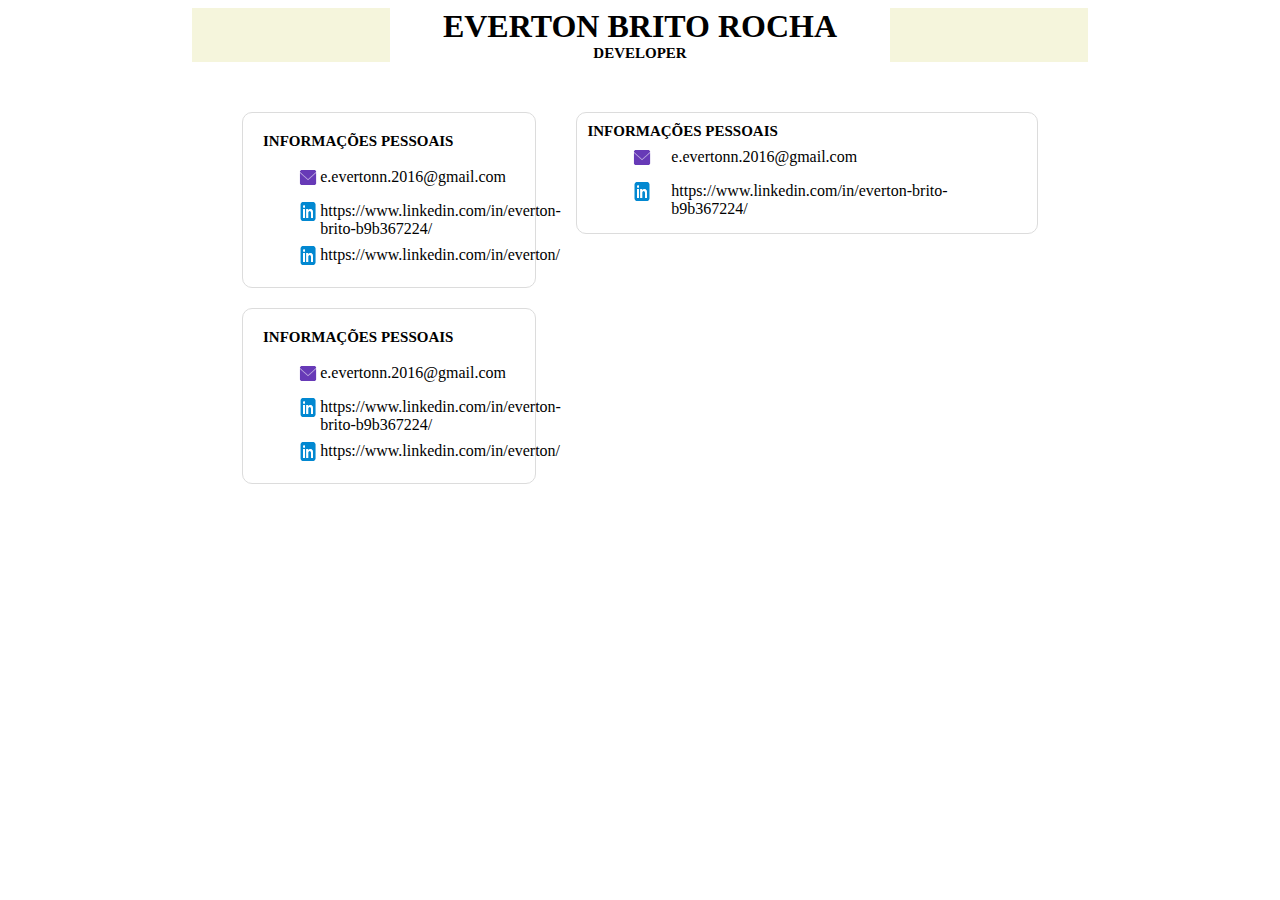
<file: ProjMyCv/index.html>
<!DOCTYPE html>
<html lang="pt-br">
    <head>
        <meta charset="UTF-8">
        <meta name="viewport" content="width=device-width, initial-scale=1.0">
        <link rel="stylesheet" href="style.css" >
        <title>Document</title>
    </head>
        <body>
        <div id="header">
            <Div id="nameAndTitle">
                <h1> Everton Brito Rocha</h1>
                <h2> Developer</h2>
            </Div>
        </div>
        
        <div id="container">
            <div id="sideBar">
                <div class="card">
                    <h2 class="spacetitlecard"> 
                        Informações Pessoais
                    </h2>
                        <ul id="contact">
                            <i> <img class="sizeicon" src="./imagens/email.png" ></i>
                            <li style="padding-top: 3px;" >e.evertonn.2016@gmail.com</li>     
                                                  
                        </ul>
                        <ul id="contact">
                            <i> <img class="sizeicon" src="./imagens/likedin.png" ></i>
                            <li style="padding-top: 3px;">https://www.linkedin.com/in/everton-brito-b9b367224/</li>     
                                                  
                        </ul>
                        <ul id="contact">
                            <i> <img class="sizeicon" src="./imagens/likedin.png" ></i>
                            <li style="padding-top: 3px;">https://www.linkedin.com/in/everton/</li>     
                                                  
                        </ul>                        
                </div>                
                <div class="card">
                    <h2 class="spacetitlecard"> 
                        Informações Pessoais
                    </h2>
                        <ul id="contact">
                            <i> <img class="sizeicon" src="./imagens/email.png" ></i>
                            <li style="padding-top: 3px;" >e.evertonn.2016@gmail.com</li>     
                                                  
                        </ul>
                        <ul id="contact">
                            <i> <img class="sizeicon" src="./imagens/likedin.png" ></i>
                            <li style="padding-top: 3px;">https://www.linkedin.com/in/everton-brito-b9b367224/</li>     
                                                  
                        </ul>
                        <ul id="contact">
                            <i> <img class="sizeicon" src="./imagens/likedin.png" ></i>
                            <li style="padding-top: 3px;">https://www.linkedin.com/in/everton/</li>     
                                                  
                        </ul>                        
                </div>    
            </div>
            
            
            
            <div id="content">
                <div class="card">
                    <h2 > 
                        Informações Pessoais
                    </h2>
                        <ul id="contact">
                            <i> <img class="sizeicon" src="./imagens/email.png" ></i>
                            <li style="padding-top: 3px;padding-right: 170px;" >e.evertonn.2016@gmail.com</li>     
                                                  
                        </ul>
                        <ul id="contact">
                            <i> <img class="sizeicon" src="./imagens/likedin.png" ></i>
                            <li style="padding-top: 3px;">https://www.linkedin.com/in/everton-brito-b9b367224/</li>     
                                                  
                        </ul>
                </div>                
            </div>

        </div>
        </body>
</html>
</file>
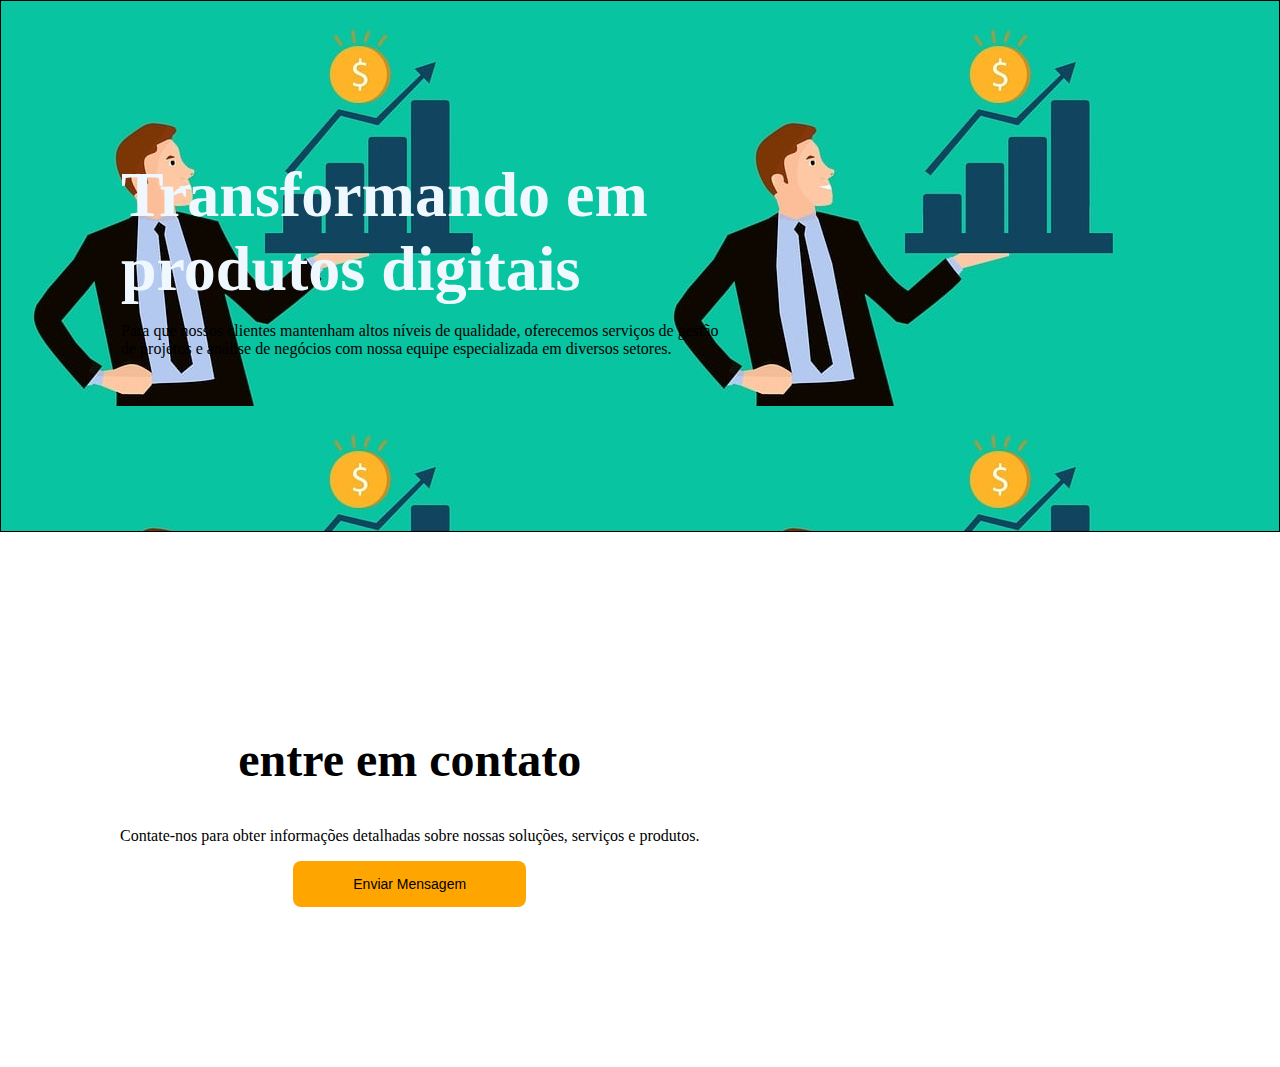
<file: Response/index.html>
<!DOCTYPE html>
<html lang="pt-br">
<head>
    <meta charset="UTF-8">
    <meta name="viewport" content="width=device-width, initial-scale=1.0">
    <link rel="stylesheet" href="style.css">
    <title>Response</title>
</head>
<body>
    <main>
        <section id="apres-container">
            <div id="apres">
                <h1 >
                    Transformando em produtos digitais
                </h1>
                <p>
                    Para que nossos clientes mantenham altos níveis de qualidade, 
                    oferecemos serviços de gestão de projetos e análise de negócios 
                    com nossa equipe especializada em diversos setores.
                </p>
            </div>
        </section>
        <section class="container gradient-teste">
            <div id="contact">
                <h2 >
                    entre em contato
                </h2>
                <p>
                    Contate-nos para obter informações detalhadas sobre nossas soluções, serviços e produtos.
                </p>
                <button>
                    Enviar Mensagem
                </button>
            </div>
        </section>
        <section>
            <div>
                
            </div>
        </section>
    </main>
</body>
</html>
</file>
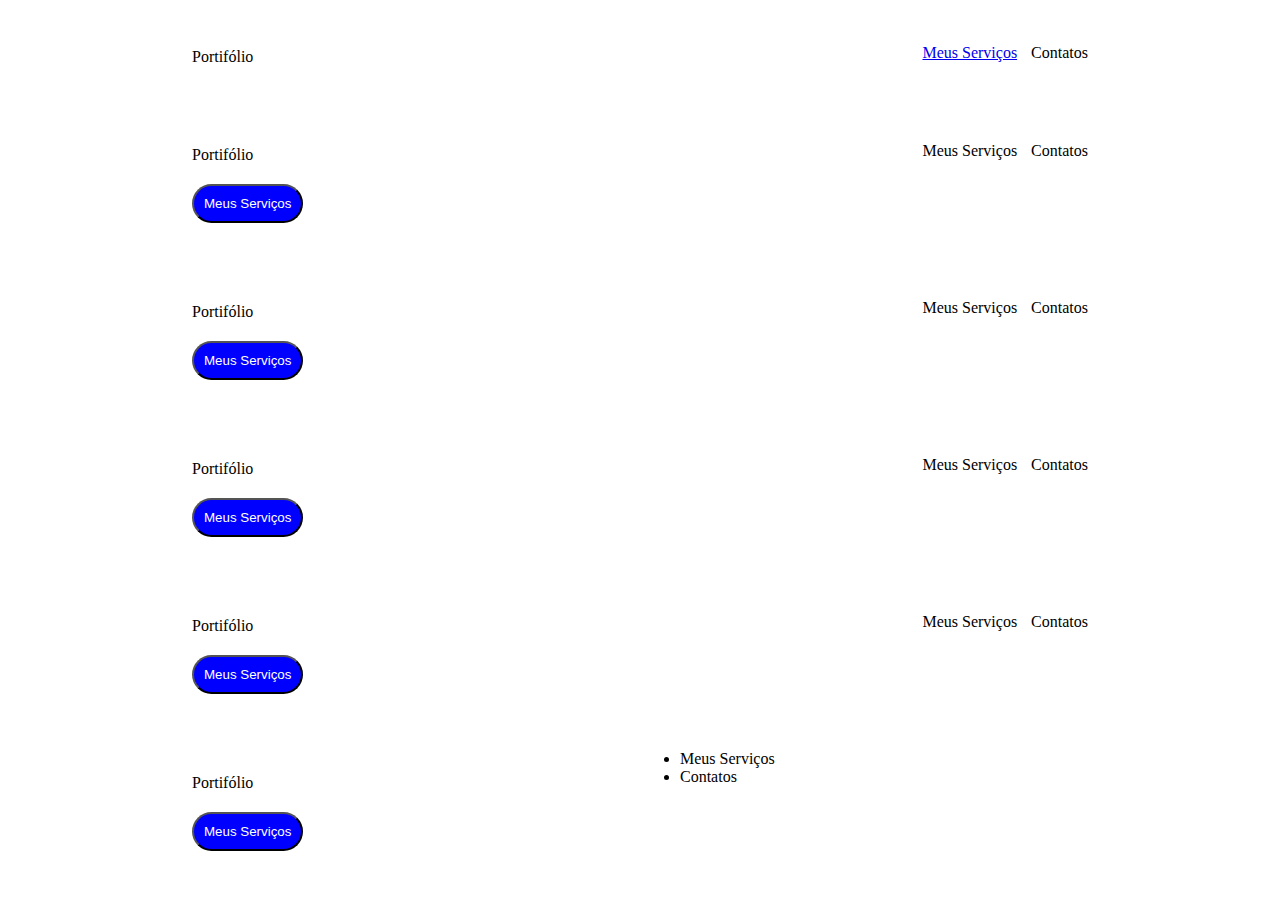
<file: ProjMyCv/index2.html>
<!DOCTYPE html>
<html lang="en">
<head>
    <meta charset="UTF-8">
    <meta name="viewport" content="width=device-width, initial-scale=1.0">
    <link rel="stylesheet" href="style.css">
    <title>Document</title>
</head>
<body>
    <div class="container2">
        <div class="header2">
            Portifólio
            
        </div>
        <div id="menu"> 
            <ul>
                <li><a href="#menu2">Meus Serviços</a></li>
                <li>Contatos</li>
            </ul>
        </div>
        
    </div>
    <div class="container2">
        <div class="header2">
            Portifólio <br>
            <button>
                Meus Serviços
            </button>
            
        </div>
        <div id="menu" id="setlink"> 
            <ul>
                <li>Meus Serviços</li>
                <li>Contatos</li>
            </ul>
        </div>        
    </div>
    <div class="container2">
        <div class="header2">
            Portifólio <br>
            <button>
                Meus Serviços
            </button>
            
        </div>
        <div id="menu" id="setlink"> 
            <ul>
                <li>Meus Serviços</li>
                <li>Contatos</li>
            </ul>
        </div>        
    </div>
    <div class="container2">
        <div class="header2">
            Portifólio <br>
            <button>
                Meus Serviços
            </button>
            
        </div>
        <div id="menu" id="setlink"> 
            <ul>
                <li>Meus Serviços</li>
                <li>Contatos</li>
            </ul>
        </div>        
    </div>
    <div class="container2">
        <div class="header2">
            Portifólio <br>
            <button>
                Meus Serviços
            </button>
            
        </div>
        <div id="menu" id="setlink"> 
            <ul>
                <li>Meus Serviços</li>
                <li>Contatos</li>
            </ul>
        </div>        
    </div>
    <div class="container2">
        <div class="header2">
            Portifólio <br>
            <button>
                Meus Serviços
            </button>
            
        </div>
        <div id="menu2" > 
            <ul>
                <li>Meus Serviços</li>
                <li>Contatos</li>
            </ul>
        </div>        
    </div>
</body>
</html>
</file>
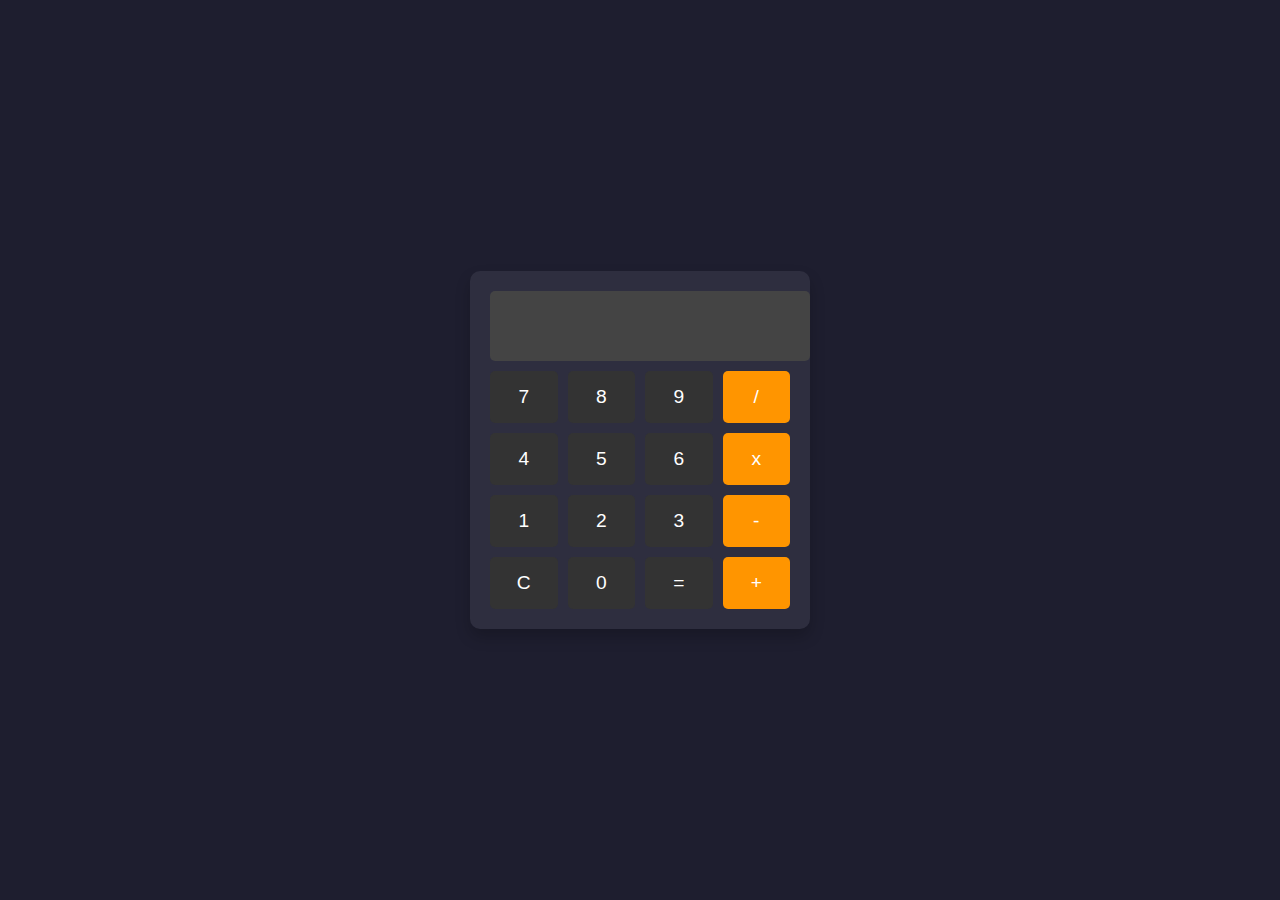
<file: ProjMyCv/index3.html>
<!DOCTYPE html>
<html lang="pt-BR">
<head>
    <meta charset="UTF-8">
    <meta name="viewport" content="width=device-width, initial-scale=1.0">
    <title>Calculadora</title>
    <style>
        body {
            font-family: Arial, sans-serif;
            background-color: #1e1e2f;
            color: white;
            display: flex;
            justify-content: center;
            align-items: center;
            height: 100vh;
            margin: 0;
        }
        .calculadora {
            background-color: #2e2e3f;
            padding: 20px;
            border-radius: 10px;
            box-shadow: 0 8px 15px rgba(0, 0, 0, 0.2);
            width: 300px;
        }
        .visor {
            width: 100%;
            height: 50px;
            margin-bottom: 10px;
            border: none;
            border-radius: 5px;
            font-size: 1.5em;
            text-align: right;
            padding: 10px;
            background-color: #444;
            color: white;
        }
        .botoes {
            display: grid;
            grid-template-columns: repeat(4, 1fr);
            gap: 10px;
        }
        .botao {
            background-color: #333;
            color: white;
            font-size: 1.2em;
            border: none;
            border-radius: 5px;
            padding: 15px;
            cursor: pointer;
            transition: background-color 0.2s ease;
        }
        .botao:hover {
            background-color: #555;
        }
        .botao:active {
            background-color: #777;
        }
        .botao.operador {
            background-color: #ff9500;
        }
        .botao.operador:hover {
            background-color: #e08400;
        }
    </style>
</head>
<body>
    <div class="calculadora">
        <input type="text" id="visor" class="visor" disabled>
        <div class="botoes">
            <button class="botao" onclick="adicionarValor('7')">7</button>
            <button class="botao" onclick="adicionarValor('8')">8</button>
            <button class="botao" onclick="adicionarValor('9')">9</button>
            <button class="botao operador" onclick="adicionarValor('/')">/</button>

            <button class="botao" onclick="adicionarValor('4')">4</button>
            <button class="botao" onclick="adicionarValor('5')">5</button>
            <button class="botao" onclick="adicionarValor('6')">6</button>
            <button class="botao operador" onclick="adicionarValor('*')">x</button>

            <button class="botao" onclick="adicionarValor('1')">1</button>
            <button class="botao" onclick="adicionarValor('2')">2</button>
            <button class="botao" onclick="adicionarValor('3')">3</button>
            <button class="botao operador" onclick="adicionarValor('-')">-</button>

            <button class="botao" onclick="limpar()">C</button>
            <button class="botao" onclick="adicionarValor('0')">0</button>
            <button class="botao" onclick="calcular()">=</button>
            <button class="botao operador" onclick="adicionarValor('+')">+</button>
        </div>
    </div>

    <script>
        const visor = document.getElementById('visor');

        // Adiciona valores no visor
        function adicionarValor(valor) {
            visor.value += valor;
        }

        // Limpa o visor
        function limpar() {
            visor.value = '';
        }

        // Calcula a expressão no visor
        function calcular() {
            try {
                visor.value = eval(visor.value);
            } catch (error) {
                visor.value = 'Erro!';
            }
        }
    </script>
</body>
</html>
</file>
<file: ProjMyCv/style.css>
#header{
    background-color: beige;
    width: auto;
    height: auto;
    text-align: center;
}
#nameAndTitle{
    background-color: white;
    width: 500px;    
    margin: 0 auto;    
}
h1, h2, h3{
    text-transform: uppercase;
    margin: 0 ;
}
h2{
    font-size: 15px;
}
#contact{
    list-style-type: none;
    grid-template-columns: 10% auto;  
    display: grid;
    grid-auto-flow: column;
    margin: 5px;
    
}
.sizeicon{
    width: 20px;
    height: 25px; 
    background: size 100%;
}
#contact i{
    
}
.spacetitlecard{
    padding: 10px;
}

.card{
    width: auto;
    height: auto;
    border: 1px solid gainsboro;
    border-radius: 10px;
    padding: 10px;
    margin: 20px;
}
#container{
    
    margin: 30px;
    grid-template-columns: 40% auto;
    display: grid;
    grid-auto-flow: column;
}
body{
    margin-left: 15%;
    margin-right: 15%;
}
.container2{
    display: grid;
    grid-auto-flow: column;
    grid-auto-columns: 1fr;
}
.header2{
    margin-top: 40px;
    margin-bottom: 40px;
}
#menu li{
    list-style-type: none;
    display: inline-block;
    margin-left: 10px;
}
#menu{
    text-align: right;
    margin-top: 20px;
}
button{
    background-color: blue;
    color: white;
    border-radius: 20px;
    padding: 10px;
    margin-top: 20px;
    text-decoration: none;
}
button:hover{
    transform: translateY(-3px);
    box-shadow: 0px 5px 20px grey;
    transition-duration: 0,5;
}
</file>
<file: Response/style.css>
body{
    margin: 0;
}
html{
    width: 100%;
    height: 100%;
    box-sizing: border-box;
}
#apres-container{
    border: 1px solid black;
    padding:  40px 120px;
    height: 50vh;
    background-image: url(./Imagens/chart.jpg);
    display: flex;
    justify-content: flex-start;
    align-items: center;
}
#apres{
    position: relative;
    
    width: 600px;
}
h1{
    font-size: 64px;
    margin: 0;
    color: aliceblue;
}
h2{
    font-size: 48px;
}
button{
    background-color: orange;
    font-weight: 800px;
    padding: 15px 60px;
    border-radius: 8px;
    border: none;
    cursor: pointer;
    font-size: 14px;
}
.container{
    padding: 160px 120px;
    text-align: center;
    position: absolute;
    left: 0;
    animation: moveRight 2s ease-in infinite
}
/*
.gradient-teste{
    background: linear-gradient(180deg, #fff ,grey);
}
@keyframes moveRight {
    0%{
        left: 0;
    }
    100%{
        left: 100%;
    }
}
*/
#contact > button:last-child{
    transition: opacity 0.5s ease-in-out,transform 0.5s .2s;;
}
#contact > button:hover{
    opacity: 0.8;
    transform: scale(1.5);
}
.application-flex{
    display: flex;
    justify-content: center;
}
.grid-container{
    display: grid;
    grid-template-columns: repeat(3, 1fr);
    gap: 7.5rem /*16px*/;
}
.grid-item-companies{
    display: grid;
    grid-template-columns: repeat(5, 1fr);
    grid-template-rows: repeat(3, 1fr);    
}
.company-1{
    grid-area: 3 / 1; /*row / col */    
}
.company-2{
    grid-area: 3 / 2;    
}
@media only screen and (max-width: 768px){
    h1 {
        font-size: 0.5rem;
    }
}
.a:nth-child(odd){ /* apenas impares */
 flex-direction: row-reverse;
} 
.a:nth-child(even){ /* apenas pares */
    flex-direction: row-reverse;
   } 
/*
    table monitor
        laptop / desktop >= 1024px
        tablet >=768px < 1024px
        mobile <768px 
*/
</file>
